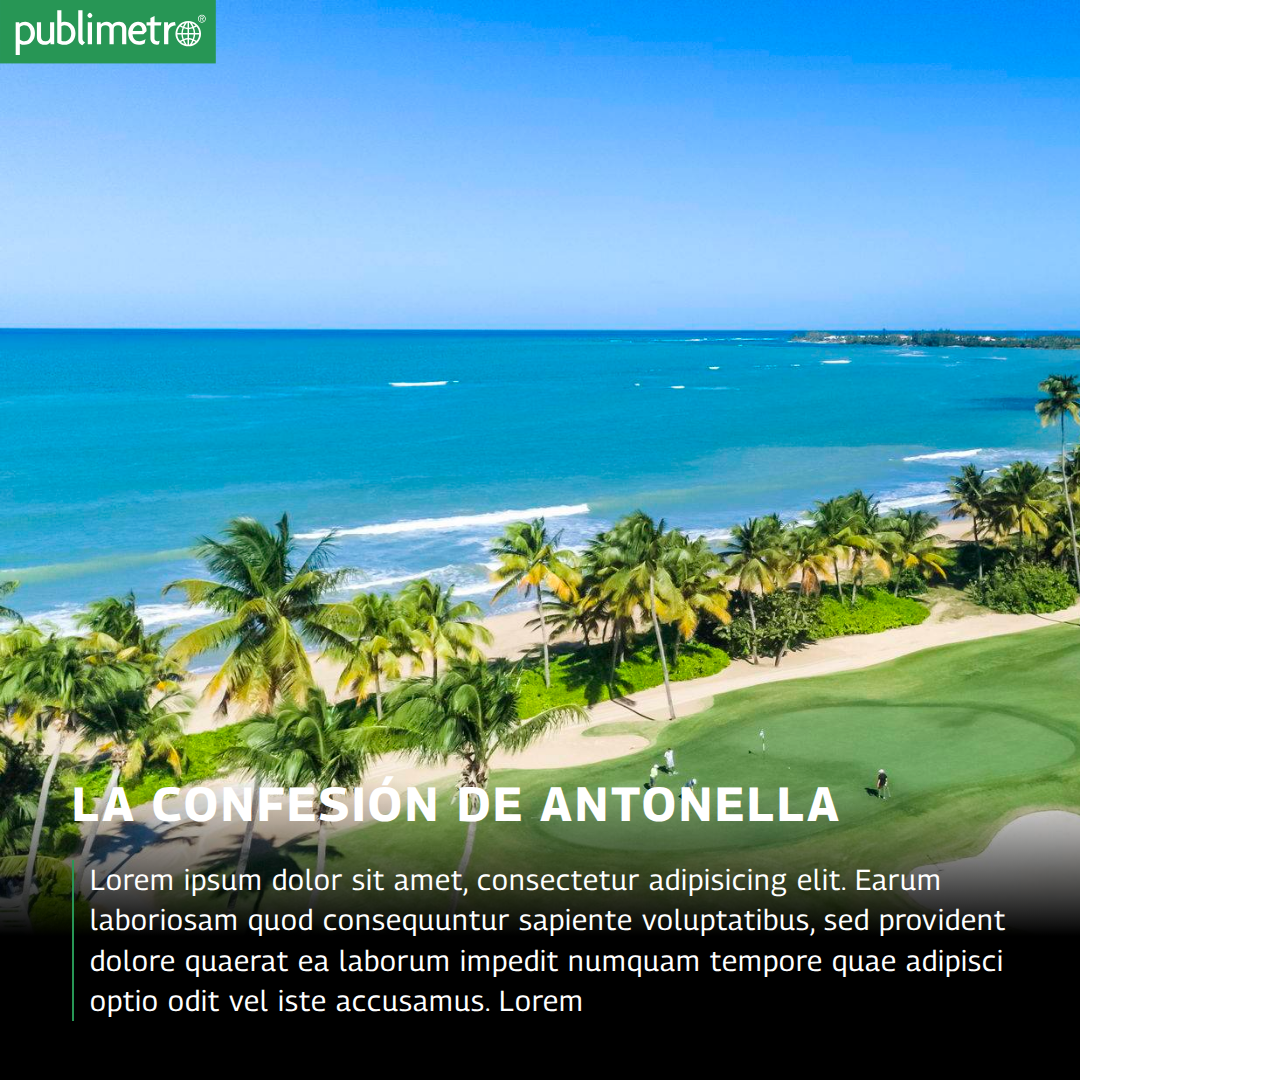
<file: index.html>
<!DOCTYPE html>
<html lang="en">
<head>
    <meta charset="UTF-8">
    <meta http-equiv="X-UA-Compatible" content="IE=edge">
    <meta name="viewport" content="width=device-width, initial-scale=1.0">
    <title>Redes Sociales</title>
    <link rel="stylesheet" href="assets/css/main.css">
</head>
<body>

        <section class="redesSociales">
            <div class="redesSociales__brand">
                <img src="assets/img/publimetro_green-bg.svg" alt="Publimetro">
            </div>
            <!-- <div class="redesSociales__icon">
                <img src="assets/img/video.svg" alt="Publimetro">
            </div> -->
            <div class="redesSociales__info">
                <div class="content">
                    <h3 class="redesSociales__titulo">La confesión de Antonella</h3>
                    <p class="redesSociales__bajada">
                        Lorem ipsum dolor sit amet, consectetur adipisicing elit. Earum laboriosam quod consequuntur sapiente voluptatibus, sed provident dolore quaerat ea laborum impedit numquam tempore quae adipisci optio odit vel iste accusamus. Lorem
                    </p>
                </div>
            </div>

        </section>

</body>
</html>
</file>
<file: assets/css/main.css>
@import url("https://fonts.googleapis.com/css2?family=Georama:wght@300;400;500&display=swap");
/*! normalize.css v8.0.1 | MIT License | github.com/necolas/normalize.css */
/* Document
   ========================================================================== */
/**
 * 1. Correct the line height in all browsers.
 * 2. Prevent adjustments of font size after orientation changes in iOS.
 */
*:focus {
  outline: none;
}

button:focus {
  outline: none !important;
}

html {
  line-height: 1.15;
  /* 1 */
  -webkit-text-size-adjust: 100%;
  /* 2 */
}

/* Sections
   ========================================================================== */
/**
 * Remove the margin in all browsers.
 */
body {
  margin: 0;
  color: #666666;
  font-family: "Georama", sans-serif;
}

body * {
  box-sizing: border-box;
}

/**
 * Render the `main` element consistently in IE.
 */
main {
  display: block;
}

/**
 * Correct the font size and margin on `h1` elements within `section` and
 * `article` contexts in Chrome, Firefox, and Safari.
 */
h1 {
  font-size: 2em;
  margin: 0.67em 0;
}

/* Grouping content
   ========================================================================== */
/**
 * 1. Add the correct box sizing in Firefox.
 * 2. Show the overflow in Edge and IE.
 */
hr {
  box-sizing: content-box;
  /* 1 */
  height: 0;
  /* 1 */
  overflow: visible;
  /* 2 */
}

/**
 * 1. Correct the inheritance and scaling of font size in all browsers.
 * 2. Correct the odd `em` font sizing in all browsers.
 */
pre {
  font-family: monospace, monospace;
  /* 1 */
  font-size: 1em;
  /* 2 */
}

/* Text-level semantics
   ========================================================================== */
/**
 * Remove the gray background on active links in IE 10.
 */
a {
  background-color: transparent;
}

/**
 * 1. Remove the bottom border in Chrome 57-
 * 2. Add the correct text decoration in Chrome, Edge, IE, Opera, and Safari.
 */
abbr[title] {
  border-bottom: none;
  /* 1 */
  text-decoration: underline;
  /* 2 */
  text-decoration: underline dotted;
  /* 2 */
}

/**
 * Add the correct font weight in Chrome, Edge, and Safari.
 */
b,
strong {
  font-weight: bolder;
}

/**
 * 1. Correct the inheritance and scaling of font size in all browsers.
 * 2. Correct the odd `em` font sizing in all browsers.
 */
code,
kbd,
samp {
  font-family: monospace, monospace;
  /* 1 */
  font-size: 1em;
  /* 2 */
}

/**
 * Add the correct font size in all browsers.
 */
small {
  font-size: 80%;
}

/**
 * Prevent `sub` and `sup` elements from affecting the line height in
 * all browsers.
 */
sub,
sup {
  font-size: 75%;
  line-height: 0;
  position: relative;
  vertical-align: baseline;
}

sub {
  bottom: -0.25em;
}

sup {
  top: -0.5em;
}

/* Embedded content
   ========================================================================== */
/**
 * Remove the border on images inside links in IE 10.
 */
img {
  border-style: none;
}

/* Forms
   ========================================================================== */
/**
 * 1. Change the font styles in all browsers.
 * 2. Remove the margin in Firefox and Safari.
 */
button,
input,
optgroup,
select,
textarea {
  font-family: inherit;
  /* 1 */
  font-size: 100%;
  /* 1 */
  line-height: 1.15;
  /* 1 */
  margin: 0;
  /* 2 */
}

/**
 * Show the overflow in IE.
 * 1. Show the overflow in Edge.
 */
button,
input {
  /* 1 */
  overflow: visible;
}

/**
 * Remove the inheritance of text transform in Edge, Firefox, and IE.
 * 1. Remove the inheritance of text transform in Firefox.
 */
button,
select {
  /* 1 */
  text-transform: none;
}

/**
 * Correct the inability to style clickable types in iOS and Safari.
 */
button,
[type=button],
[type=reset],
[type=submit] {
  -webkit-appearance: button;
}

/**
 * Remove the inner border and padding in Firefox.
 */
button::-moz-focus-inner,
[type=button]::-moz-focus-inner,
[type=reset]::-moz-focus-inner,
[type=submit]::-moz-focus-inner {
  border-style: none;
  padding: 0;
}

/**
 * Restore the focus styles unset by the previous rule.
 */
button:-moz-focusring,
[type=button]:-moz-focusring,
[type=reset]:-moz-focusring,
[type=submit]:-moz-focusring {
  outline: 1px dotted ButtonText;
}

/**
 * Correct the padding in Firefox.
 */
fieldset {
  padding: 0.35em 0.75em 0.625em;
}

/**
 * 1. Correct the text wrapping in Edge and IE.
 * 2. Correct the color inheritance from `fieldset` elements in IE.
 * 3. Remove the padding so developers are not caught out when they zero out
 *    `fieldset` elements in all browsers.
 */
legend {
  box-sizing: border-box;
  /* 1 */
  color: inherit;
  /* 2 */
  display: table;
  /* 1 */
  max-width: 100%;
  /* 1 */
  padding: 0;
  /* 3 */
  white-space: normal;
  /* 1 */
}

/**
 * Add the correct vertical alignment in Chrome, Firefox, and Opera.
 */
progress {
  vertical-align: baseline;
}

/**
 * Remove the default vertical scrollbar in IE 10+.
 */
textarea {
  overflow: auto;
}

/**
 * 1. Add the correct box sizing in IE 10.
 * 2. Remove the padding in IE 10.
 */
[type=checkbox],
[type=radio] {
  box-sizing: border-box;
  /* 1 */
  padding: 0;
  /* 2 */
}

/**
 * Correct the cursor style of increment and decrement buttons in Chrome.
 */
[type=number]::-webkit-inner-spin-button,
[type=number]::-webkit-outer-spin-button {
  height: auto;
}

/**
 * 1. Correct the odd appearance in Chrome and Safari.
 * 2. Correct the outline style in Safari.
 */
[type=search] {
  -webkit-appearance: textfield;
  /* 1 */
  outline-offset: -2px;
  /* 2 */
}

/**
 * Remove the inner padding in Chrome and Safari on macOS.
 */
[type=search]::-webkit-search-decoration {
  -webkit-appearance: none;
}

/**
 * 1. Correct the inability to style clickable types in iOS and Safari.
 * 2. Change font properties to `inherit` in Safari.
 */
::-webkit-file-upload-button {
  -webkit-appearance: button;
  /* 1 */
  font: inherit;
  /* 2 */
}

/* Interactive
   ========================================================================== */
/*
 * Add the correct display in Edge, IE 10+, and Firefox.
 */
details {
  display: block;
}

/*
 * Add the correct display in all browsers.
 */
summary {
  display: list-item;
}

/* Misc
   ========================================================================== */
/**
 * Add the correct display in IE 10+.
 */
template {
  display: none;
}

/**
 * Add the correct display in IE 10.
 */
[hidden] {
  display: none;
}

label, input {
  display: block;
}

.redesSociales {
  width: 1080px;
  height: 1080px;
  background: #feb171;
  position: relative;
  font-size: 0;
  background-image: url("../img/thestregisbahiab-5dd554d15e6c754c126f00899cef23ff.jpeg");
  background-repeat: no-repeat;
  background-size: cover;
}
.redesSociales__brand {
  width: 20%;
  height: auto;
  position: absolute;
  top: 0;
  left: 0;
  z-index: 999;
}
.redesSociales__brand img {
  width: 100%;
  height: auto;
}
.redesSociales__icon {
  width: 5%;
  height: auto;
  position: absolute;
  top: 30px;
  right: 30px;
  z-index: 999;
  opacity: 0.8;
}
.redesSociales__icon img {
  width: 100%;
  height: auto;
}
.redesSociales__info {
  width: 100%;
  height: 300px;
  position: absolute;
  display: flex;
  flex-direction: column;
  justify-content: center;
  bottom: 0;
  left: 0;
  font-size: 1rem;
  z-index: 1000;
  color: #fff;
  background: rgba(0, 0, 0, 0.7);
  /* Permalink - use to edit and share this gradient: https://colorzilla.com/gradient-editor/#000000+19,000000+100&1+19,0+100 */
  background: -moz-linear-gradient(bottom, black 48%, rgba(0, 0, 0, 0) 100%);
  /* FF3.6-15 */
  background: -webkit-linear-gradient(bottom, black 48%, rgba(0, 0, 0, 0) 100%);
  /* Chrome10-25,Safari5.1-6 */
  background: linear-gradient(to top, black 48%, rgba(0, 0, 0, 0) 100%);
  /* W3C, IE10+, FF16+, Chrome26+, Opera12+, Safari7+ */
  filter: progid:DXImageTransform.Microsoft.gradient( startColorstr="#000000", endColorstr="#00000000",GradientType=0 );
  /* IE6-9 */
  padding: 1rem 1rem 0.5rem 1rem;
}
.redesSociales__info p {
  border-left: 2px solid #279655;
  padding-left: 1rem;
  padding-right: 3rem;
  font-size: 1.8rem;
  line-height: 140%;
  letter-spacing: 1px;
  font-weight: 400;
}
.redesSociales::after {
  content: "";
  position: absolute;
  width: 100%;
  height: 600px;
  top: 0;
  z-index: 1;
  transition: all 0.3s ease-in-out;
}
.redesSociales__titulo {
  text-transform: uppercase;
  font-family: "Georama", sans-serif;
  margin: 0;
  letter-spacing: 3px;
  font-size: 3rem;
}

.content {
  display: block;
  margin: 1.5rem 0 0 1.5rem;
  position: absolute;
  bottom: 30px;
  left: 48px;
}

/*# sourceMappingURL=main.css.map */
</file>
